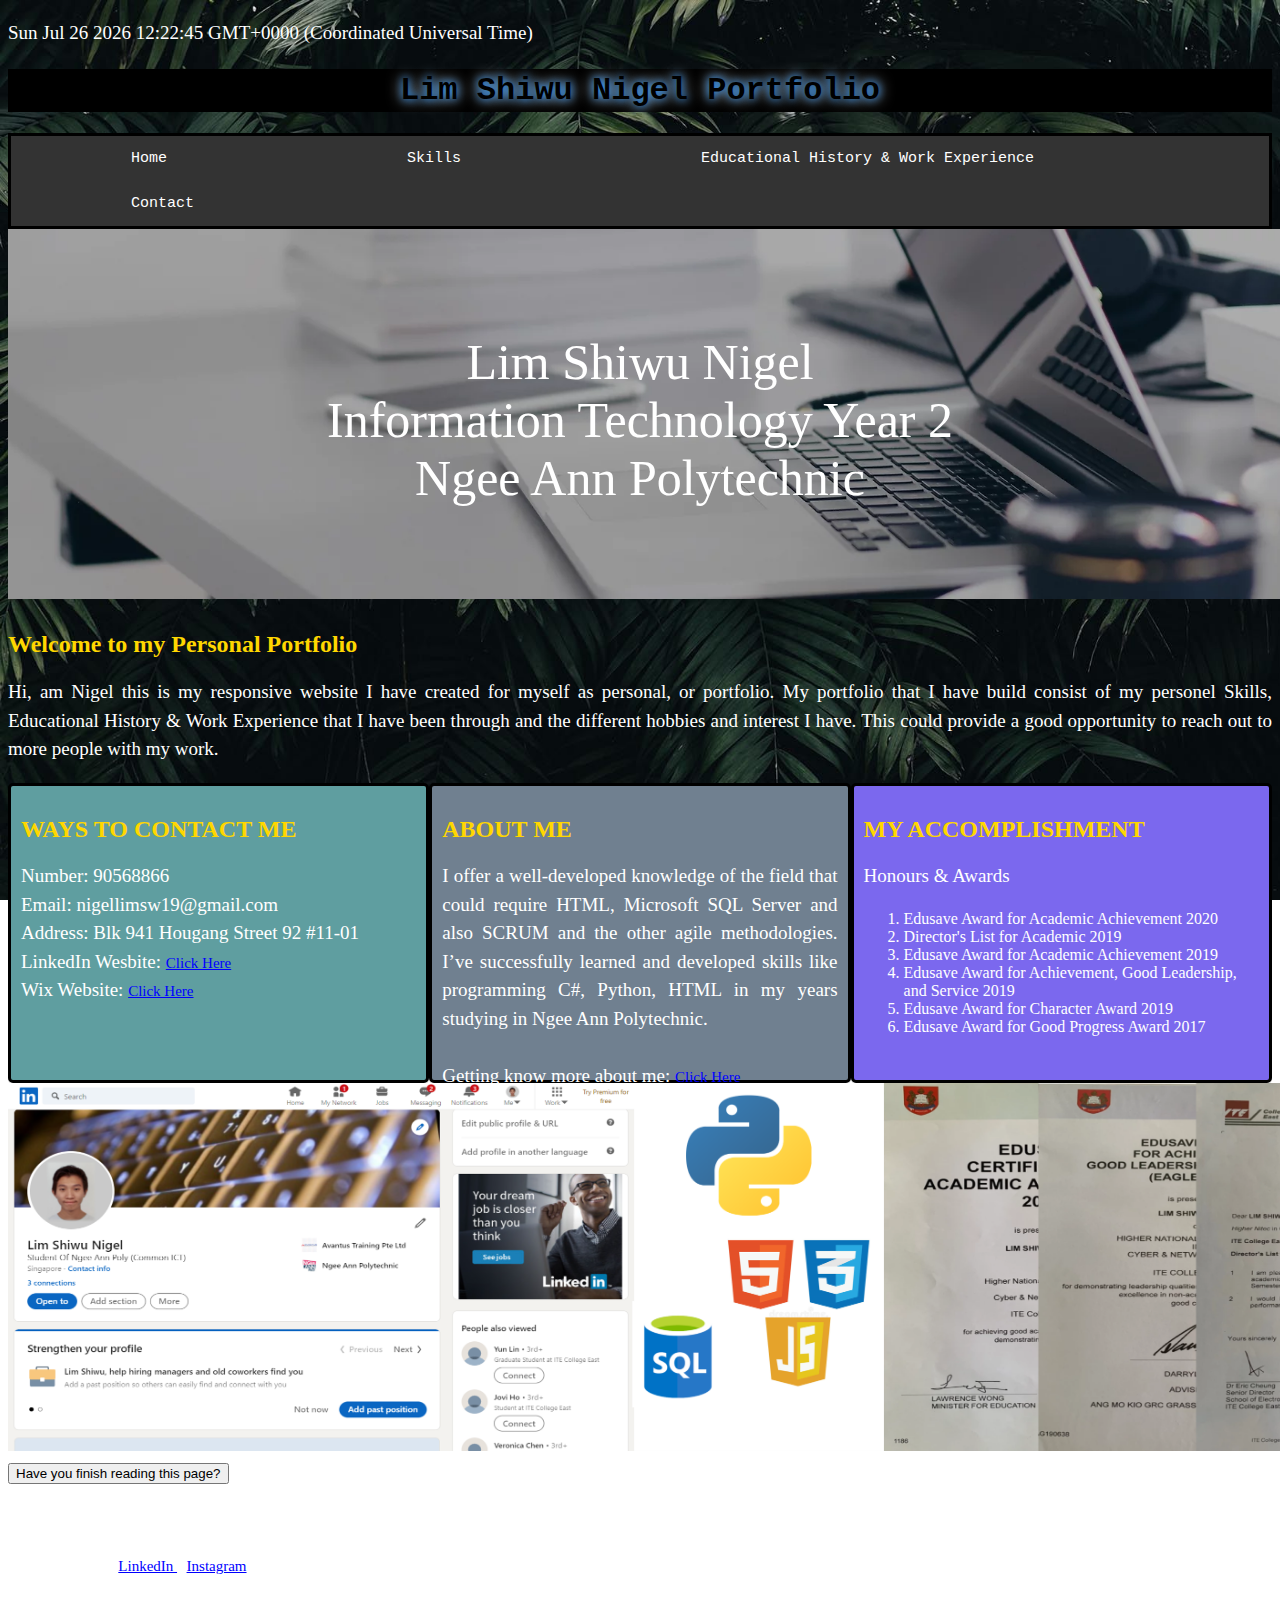
<file: index.html>
<!DOCTYPE html>
<html>
<head>
	<meta charset="utf-8">
	<meta name="viewport" content="width=device-width">
	<title>Home Page</title>
	<link href="style.css" rel="stylesheet" type="text/css" />
</head>

	<style>
		ul {
			list-style-type: none;
			margin: 0;
			padding: 0;
			overflow: hidden;
			background-color: #333;
		}

		li {
			float: left;
		}

		ol{
			color:white;
		}

		li a {
			display: block;
			color: white;
			text-align: center;
			padding: 14px 120px;
			text-decoration: none;
		}
		
		body{
			background-image: url('images/indexwallpaper.jpg');
            background-repeat: no-repeat;
            background-attachment: fixed;  
            background-size: cover;
		}

		p{
			font-size: 19px;
		}

		h2{
			color:gold;
		}

		a{
			color:blue;
			font-size: 15px;
		}

		.column {
			float: left;
			width: 33.33%;
			padding: 10px;
			height: 300px; 
			border-radius: 5px;
			box-shadow: 0 1.5px 0 0 rgba(0,0,0,0.1);
			border-color: black;
			border-style: solid;
		}
		
		.row:after {
			content: "";
			display: table;
			clear: both;
		}


		* {
			box-sizing: border-box;
		}

	</style>
	

	<body>
		<p id="date"></p>
		<header>
			<h1>Lim Shiwu Nigel Portfolio</h1>
			
			
			<nav>
				<ul>
					<li><a href="index.html">Home</a></li>
					<li><a href="Skills.html">Skills</a></li>
					<li><a href="StudynWork.html">Educational History & Work Experience</a></li>
					<li><a href="Contact.html">Contact</a></li>
				</ul>
			</header>
			<script src="script.js">
			</script>
			
			
			<div class="container">
				<img src="images/workcoverpic.jpg" alt="main cover picture" width="1502">
				<div class="centered">Lim Shiwu Nigel<br>Information Technology Year 2<br>Ngee Ann Polytechnic</div>
			</div>
			
			
			<h2>Welcome to my Personal Portfolio</h2>
			<p>Hi, am Nigel this is my responsive website I have created for myself as personal, or portfolio. My portfolio that I have build consist of my personel Skills, Educational History & Work Experience that I have been through and the different hobbies and interest I have. This could provide a good opportunity to reach out to more people with my work.</p>
			
			
			<div class="row">
				<div class="column" style="background-color:CadetBlue;">
					
					<h2>WAYS TO CONTACT ME</h2>
					<p>Number: 90568866<br>Email: nigellimsw19@gmail.com<br>Address: Blk 941 Hougang Street 92 #11-01<br>LinkedIn Wesbite: <a href="https://www.linkedin.com/in/lim-shiwu-nigel-84752a176/">Click Here</a><br>Wix Website: <a href="https://nigellimsw19.wixsite.com/personalportfolio">Click Here</a> </p>
				</div>
								
				<div class="column" style="background-color: SlateGrey;">
					
					<h2>ABOUT ME</h2>
					
					<p>I offer a well-developed knowledge of the field that could require HTML, Microsoft SQL Server and also SCRUM and the other agile methodologies. I’ve successfully learned and developed skills like programming C#, Python, HTML in my years studying in Ngee Ann Polytechnic.<br><br>Getting know more about me: <a href="Skills.html">Click Here</a></p>
				</div>
								
				<div class="column" style="background-color: MediumSlateBlue;">
					<h2>MY ACCOMPLISHMENT</h2>
					<P>Honours & Awards</P>
					<ol>
						<li>Edusave Award for Academic Achievement 2020</li>
						<li>Director's List for Academic 2019</li>
						<li>Edusave Award for Academic Achievement 2019</li>
						<li>Edusave Award for Achievement, Good Leadership, and Service 2019</li>
						<li>Edusave Award for Character Award 2019</li>
						<li>Edusave Award for Good Progress Award 2017</li>
					</ol>
				</div>
			</div>
			
			
			<div class="container">
				<img src="images/informationwallaper.jpg" alt="information cover picture" width="1502">
			</div>
			
			
			<button onclick="myFunction()">Have you finish reading this page?</button>
			<p id="test"></p>
			
			
			<footer>
				<p>&copy; 2021 My Portfolio</p>
				<p>Follow me on <a href="https://sg.linkedin.com/in/lim-shiwu-nigel-84752a176">LinkedIn </a>, <a href="https://www.instagram.com/_nigel_sw/?hl=en">Instagram</a></p>
			</footer>
		
		</body>
		</html>
</file>
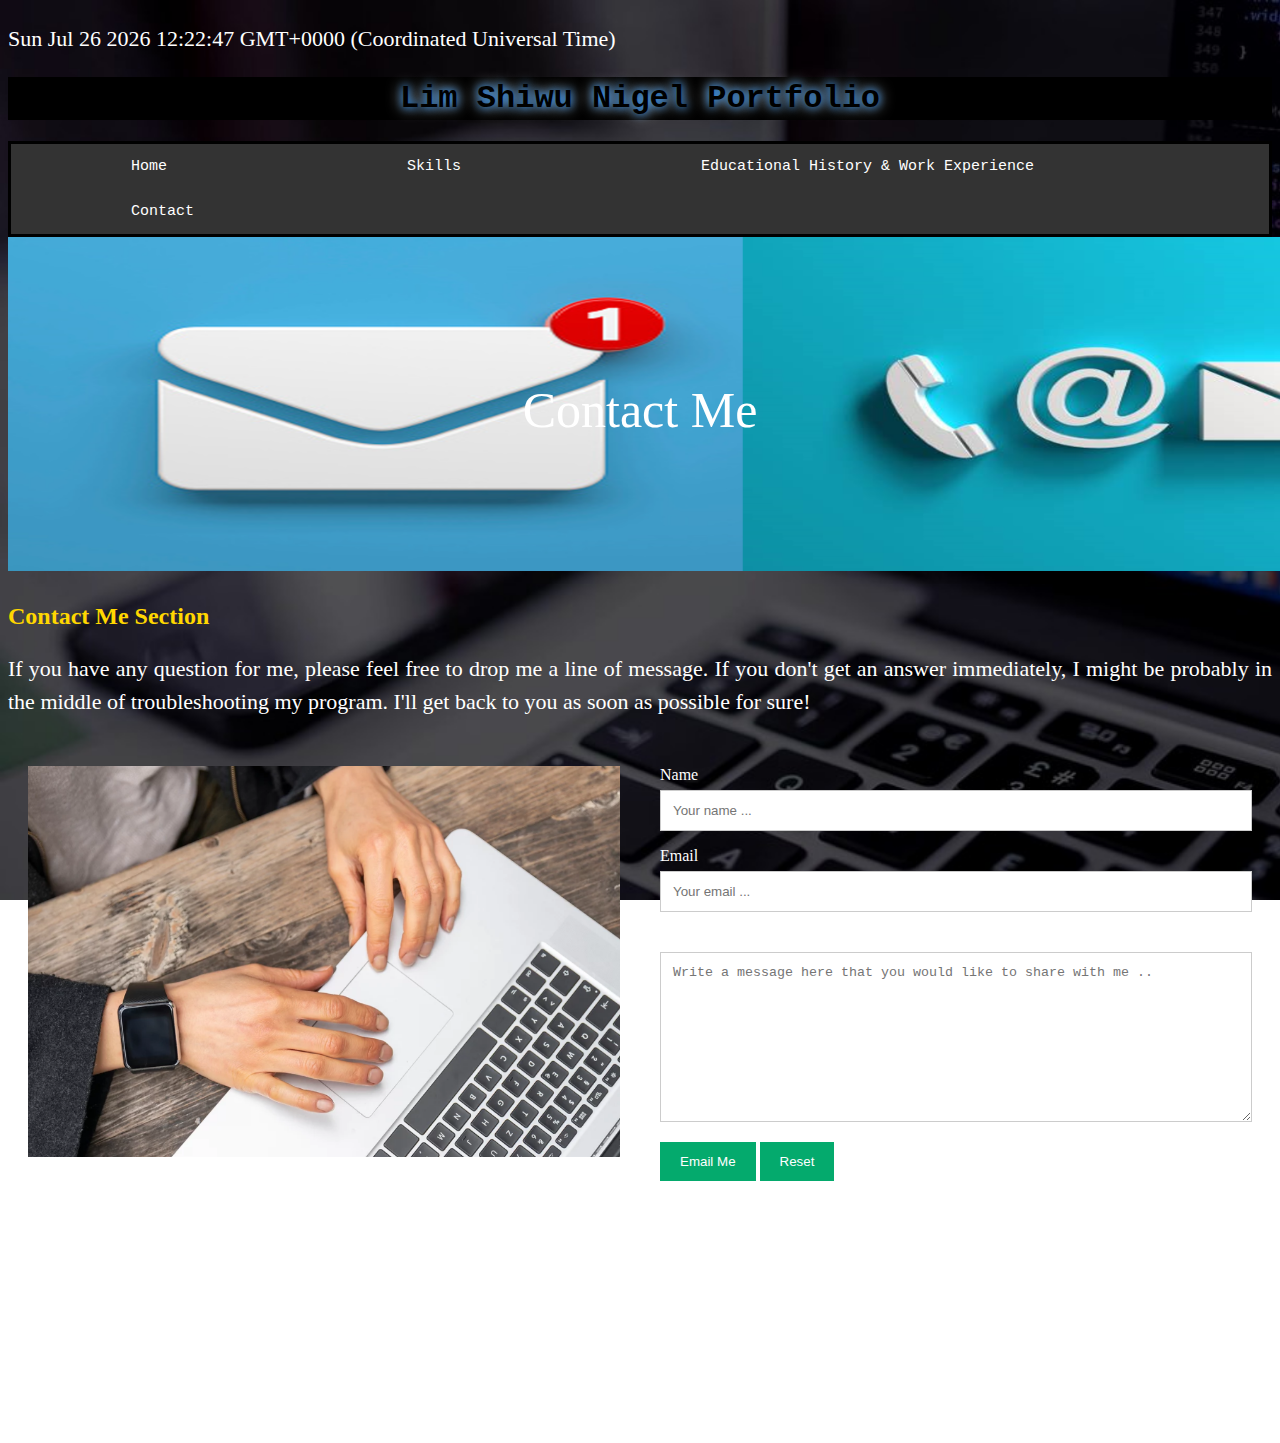
<file: Contact.html>
<!DOCTYPE html>
<html>

<head>
	<meta charset="utf-8">
	<meta name="viewport" content="width=device-width">
	<title>Contact Page</title>
	<link href="style.css" rel="stylesheet" type="text/css" />
</head>

<style>
h2{
    color:gold;
}

body {
    background-image: url('images/contactmebackground.jpg');
    background-repeat: no-repeat;
    background-attachment: fixed;  
    background-size: cover;
}

li a {
    display: block;
	color: white;
	text-align: center;
	padding: 14px 120px;
	text-decoration: none;
}

a{
    color:white;
    font-size: 15px;
}

  * {
      box-sizing: border-box;
    }
    
    input[type=text], select, textarea {
        width: 100%;
        padding: 12px;
        border: 1px solid #ccc;
        margin-top: 6px;
        margin-bottom: 16px;
        resize: vertical;
    }

        
    input[type=email], select, textarea {
        width: 100%;
        padding: 12px;
        border: 1px solid #ccc;
        margin-top: 6px;
        margin-bottom: 16px;
        resize: vertical;
    }
    
    input[type=submit] {
        background-color: #04AA6D;
        color: white;
        padding: 12px 20px;
        border: none;
        cursor: pointer;
    }

    input[type=reset] {
        background-color: #04AA6D;
        color: white;
        padding: 12px 20px;
        border: none;
        cursor: pointer;
    }

    input[type=submit]:hover {
        background-color: #45a049;
    }

    input[type=reset]:hover {
        background-color: #45a049;
    }

    .column {
        float: left;
        width: 50%;
        margin-top: 6px;
        padding: 20px;
    }

    .row:after {
        content: "";
        display: table;
        clear: both;
    }

    @media screen and (max-width: 600px) {
        .column, input[type=submit] {
            width: 100%;
            margin-top: 0;
  }
}

label{
    color:white;
}

</style>


<body>
  <p id="date"></p>
  <header>
		<h1>Lim Shiwu Nigel Portfolio</h1>

    <nav>
			<ul>
				<li><a href="index.html">Home</a></li>
				<li><a href="Skills.html">Skills</a></li>
				<li><a href="StudynWork.html">Educational History & Work Experience</a></li>
				<li><a href="Contact.html">Contact</a></li>
			</ul>
    </nav>
  </header>

  <script src="script.js">
  </script>


  <div class="container">
    <img src="images/contactmewallpaper.jpg" alt="contactme cover picture" width="1502">
    <div class="centered">Contact Me</div>
    </div>

    <h2>Contact Me Section</h2>
    <p>If you have any question for me, please feel free to drop me a line of message. If you don't get an answer immediately, I might be probably in the middle of troubleshooting my program. I'll get back to you as soon as possible for sure!</p>

    <div class="row">
        <div class="column">
          <img src="images/contactmesidepicture.jpg" style="width:100%">
        </div>

        <div class="column">
          <form name="myForm" action="mailto:S10208206@connect.np.edu.sg" onsubmit="return validateForm()" method="post" required enctype="text/plain">

            <label for="name">Name</label>
            <input type="text" id="name" name="name" placeholder="Your name ...">

            <label for="email">Email</label>
            <input type="email" id="email" name="email" placeholder="Your email ...">
            <br>

            <label for="comment">Comment</label>
            <textarea id="comment" name="comment" placeholder="Write a message here that you would like to share with me .." style="height:170px"></textarea>
            
            <input type="submit" value="Email Me">
            <input type="reset" value="Reset">
          </form>


          <p>As you may have seen on my personal portfolio site, thank you for reaching out to me am grateful for it. Hope to get your reply soon.</p>
        </div>
      </div>
    </div>
    
    
    <footer>
    <p>&copy; 2021 My Portfolio</p>
    <p>Follow me on <a href="https://sg.linkedin.com/in/lim-shiwu-nigel-84752a176">LinkedIn </a>, <a href="https://www.instagram.com/_nigel_sw/?hl=en">Instagram</a></p>
  </footer>


</body>
</html>
</file>
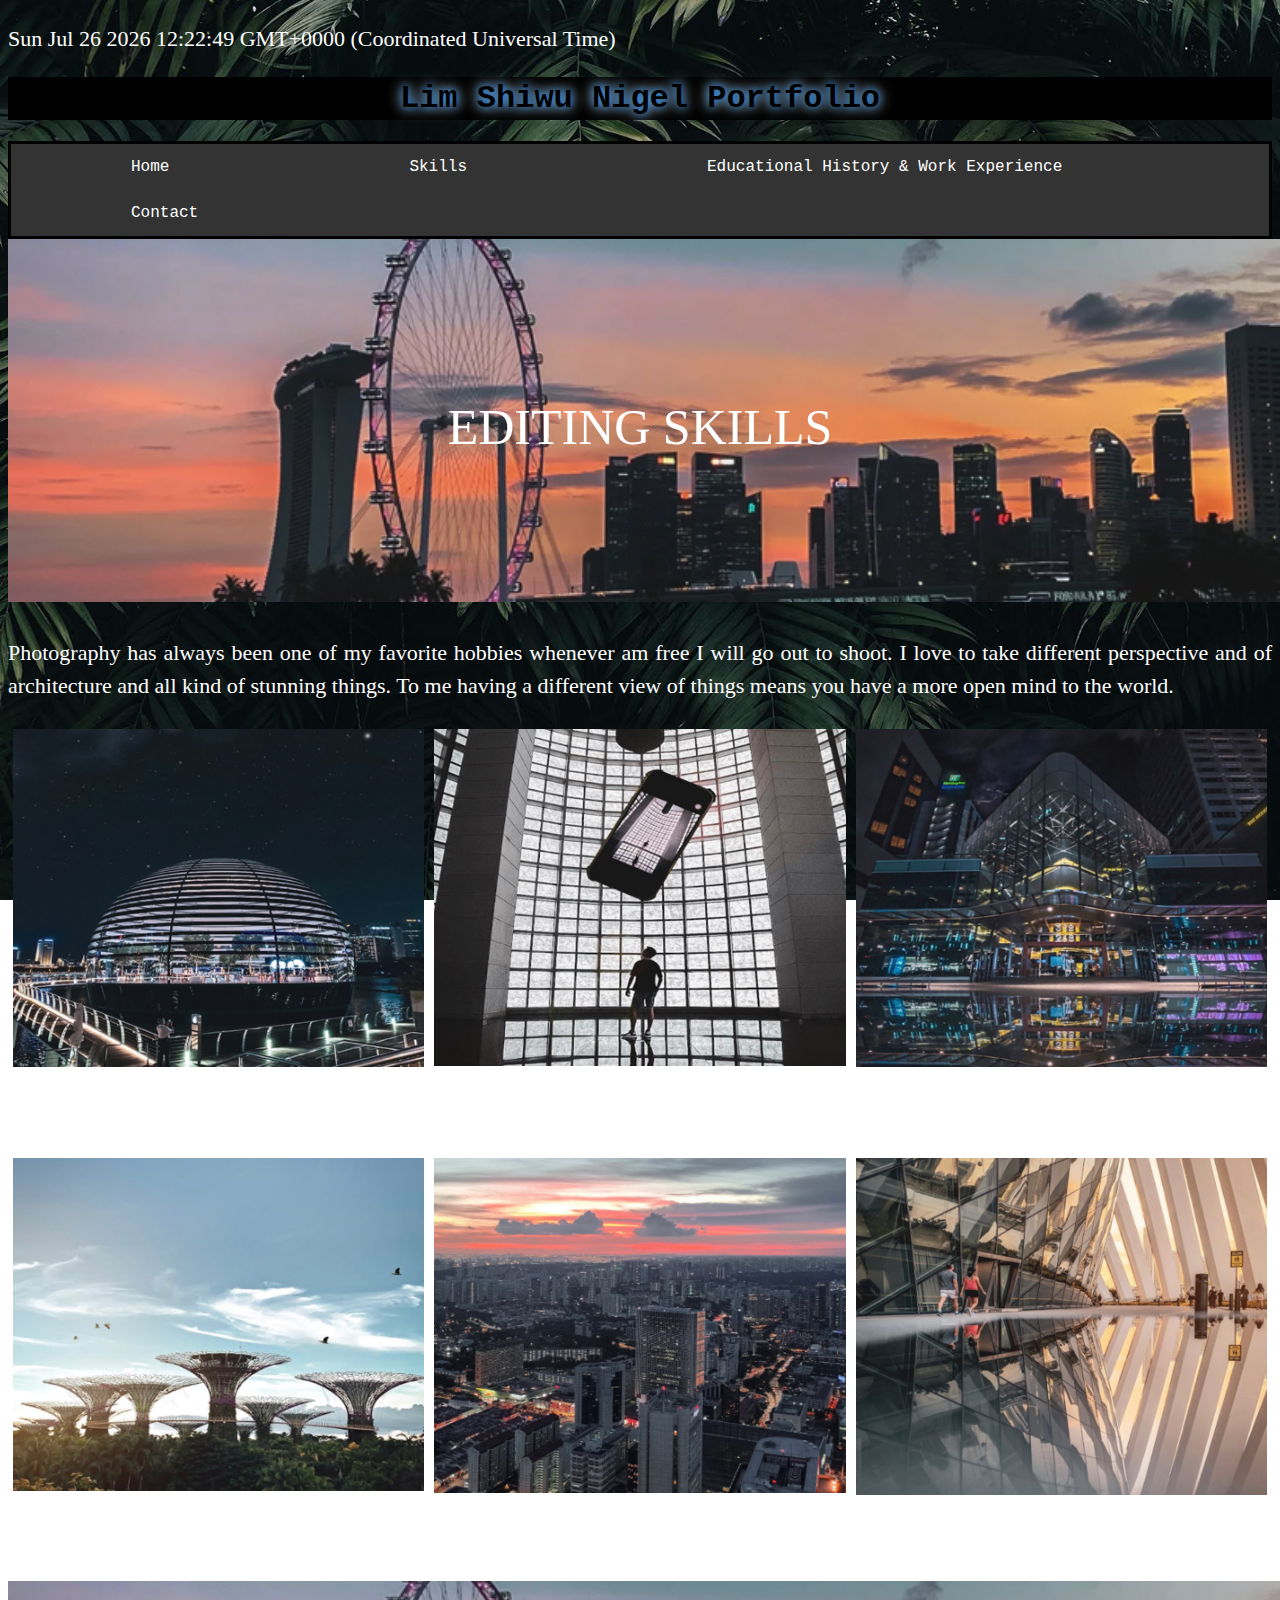
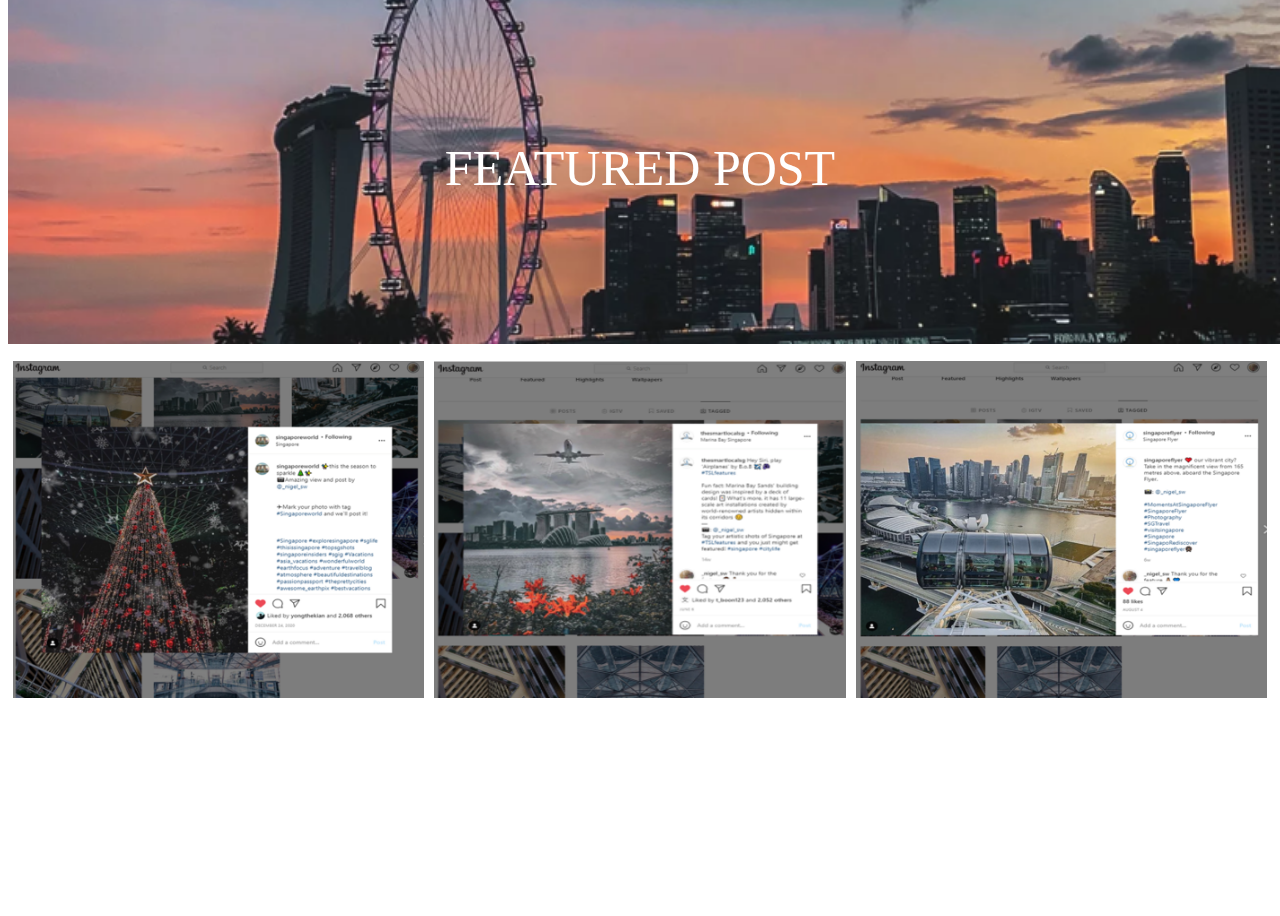
<file: Editing.html>
<!DOCTYPE html>
<html>

<head>
	<meta charset="utf-8">
	<meta name="viewport" content="width=device-width">
	<title>Editing Skills Page</title>
	<link href="style.css" rel="stylesheet" type="text/css" />
</head>

<style>
  body {
  background-image: url('images/indexwallpaper.jpg');
  background-repeat: no-repeat;
  background-attachment: fixed;  
  background-size: cover;
}

li a {
			display: block;
			color: white;
			text-align: center;
			padding: 14px 120px;
			text-decoration: none;
		}

		a{
			color:white;
		}

</style>


<body>
  <p id="date"></p>
  <header>
		<h1>Lim Shiwu Nigel Portfolio</h1>


    <nav>
			<ul>
				<li><a href="index.html">Home</a></li>
				<li><a href="Skills.html">Skills</a></li>
				<li><a href="StudynWork.html">Educational History & Work Experience</a></li>
				<li><a href="Contact.html">Contact</a></li>
			</ul>
    </nav>
  </header>

  <script src="script.js">
  </script>


  <div class="container">
    <img src="images/editingskillscover.jpg" alt="editing cover picture" width="1502">
    <div class="centered">EDITING SKILLS</div>
    </div>
    
    
    <p>Photography has always been one of my favorite hobbies whenever am free I will go out to shoot. I love to take different perspective and of architecture and all kind of stunning things. To me having a different view of things means you have a more open mind to the world.</p>
    
    
    <div class="row">
      <div class="column">
        <img src="images/photoshoot1.jpg" alt="photoshootpic1" style="width:100%">
        <p>Singapore Apple Shop</p>
      </div>
      
      <div class="column">
        <img src="images/photoshoot2.jpg" alt="photoshootpic2" style="width:100%">
        <p>Milenia Walk Office Centre</p>
      </div>
      
      <div class="column">
        <img src="images/photoshoot3.jpg" alt="photoshootpic3" style="width:100%">
        <p>Orchard 268 building</p>
      </div>
    </div>
    
    <div class="row">
      <div class="column">
        <img src="images/photoshoot4.jpg" alt="photoshootpic4" style="width:100%">
        <p>Garden By The Bay</p>
      </div>
      
      <div class="column">
        <img src="images/photoshoot5.jpg" alt="photoshootpic5" style="width:100%">
        <p>1 Altitude</p>
      </div>
      
      <div class="column">
        <img src="images/photoshoot6.jpg" alt="photoshootpic6" style="width:100%">
        <p>Garden By The Bay</p>
      </div>
    </div>
    
    
    <div class="container">
      <img src="images/editingskillscover.jpg" alt="featured cover picture" width="1502">
      <div class="centered">FEATURED POST</div>
    </div>
    
    
    <div class="row">
      <div class="column">
        <img src="images/featured1.jpg" alt="featuredpic1" style="width:100%">
        <p><a href="https://www.instagram.com/p/CJKb_vln23q/?utm_source=ig_web_copy_link">Instagram Featured </a></p>
      </div>
      
      <div class="column">
        <img src="images/featured2.jpg" alt="featuredpic2" style="width:100%">
        <p><a href="https://www.instagram.com/p/CPxkfDiBPnR/?utm_source=ig_web_copy_link">Instagram Featured </a></p>
      </div>
      
      <div class="column">
        <img src="images/featured3.jpg" alt="featuredpic3" style="width:100%">
        <p><a href="https://www.instagram.com/p/CSJkDlelpbR/?utm_source=ig_web_copy_link">Instagram Featured </a>, <a href="https://www.facebook.com/singaporeflyer/photos/a.162179655503/10165376968400504">Facebook Featued</a></p>
      </div>
    </div>
    
    
    <footer>
      <p>&copy; 2021 My Portfolio</p>
      <p>Follow me on <a href="https://sg.linkedin.com/in/lim-shiwu-nigel-84752a176">LinkedIn </a>, <a href="https://www.instagram.com/_nigel_sw/?hl=en">Instagram</a></p>
    </footer>
  

</body>
</html>
</file>
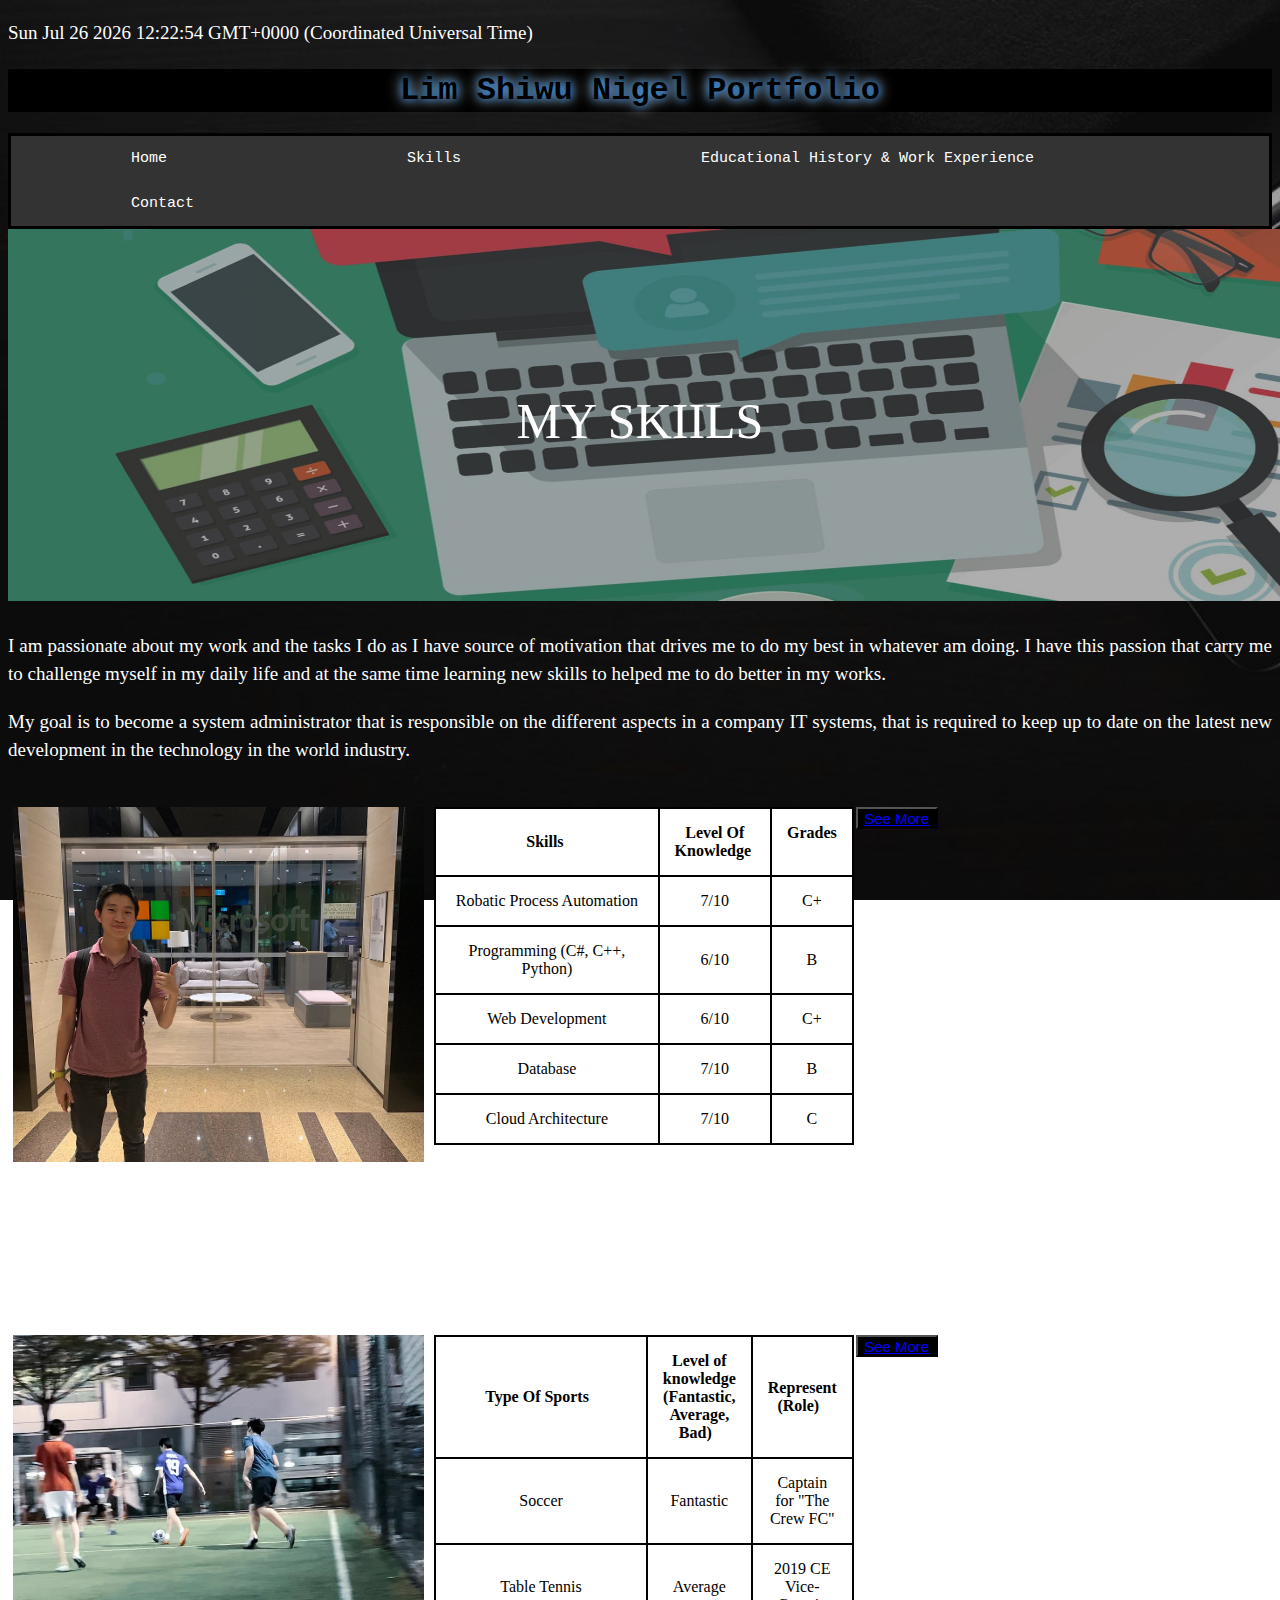
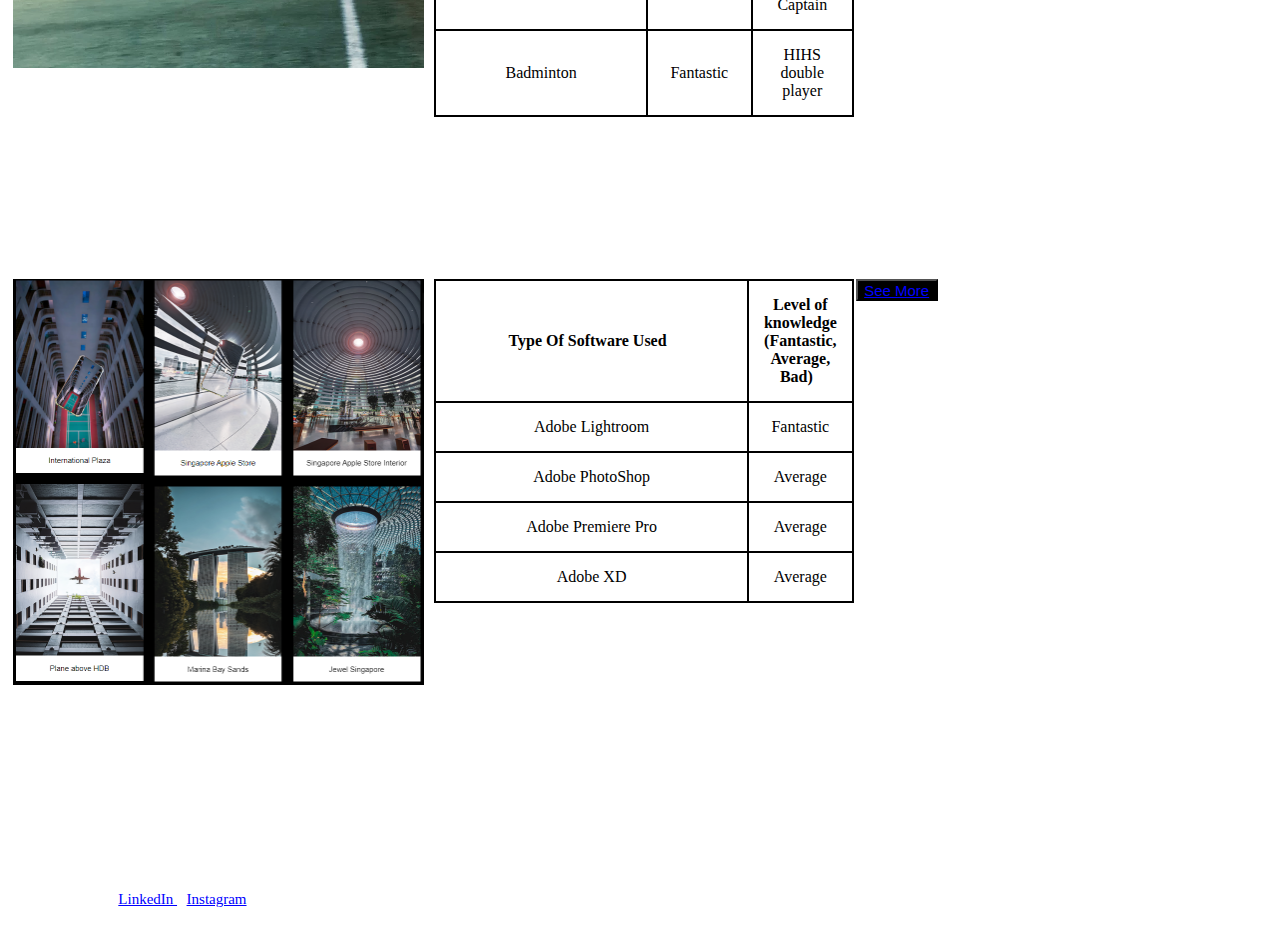
<file: Skills.html>
<!DOCTYPE html>
<html>

<head>
	<meta charset="utf-8">
	<meta name="viewport" content="width=device-width">
	<title>Skills Page</title>
	<link href="style.css" rel="stylesheet" type="text/css" />
</head>

<style>
  body {
  background-image: url('images/wallpaper2.jpg');
  background-repeat: no-repeat;
  background-attachment: fixed;  
  background-size: cover;
}

button {
      background-color:black;
      width: 20%;
      height: 22px;
    }

    a {
      color: blue;
      font-size: 15px;
    }

    li a {
			display: block;
			color: white;
			text-align: center;
			padding: 14px 120px;
			text-decoration: none;
		}

    p{
      font-family: 'Advent Pro';
      font-size: 19px;
      line-height: 1.5;
      color: white;
      text-align: justify;
    }

</style>


<body>
  <p id="date"></p>
  <header>
		<h1>Lim Shiwu Nigel Portfolio</h1>

    <nav>
			<ul>
				<li><a href="index.html">Home</a></li>
				<li><a href="Skills.html">Skills</a></li>
				<li><a href="StudynWork.html">Educational History & Work Experience</a></li>
				<li><a href="Contact.html">Contact</a></li>
			</ul>
        </header>
			<script src="script.js">
			</script>

      <div class="container">
        <img src="images/skillscoverpage.jpg" alt="skills cover picture" width="1502">
        <div class="centered">MY SKIILS</div>
        </div>
        
        
        <p>I am passionate about my work and the tasks I do as I have source of motivation that drives me to do my best in whatever am doing. I have this passion that
				carry me to challenge myself in my daily life and at the same time learning new skills to helped me to do better in my
				works.</p>
    
        <p>My goal is to become a system administrator that is responsible on the different aspects in a company IT systems, that is required to keep up to date on the latest new development in the technology in the world industry.</p><br>
        

        <div class="row">
          <div class="column">
            <img src="images/pic1.jpg" alt="pic1" style="width:100%">
          </div>
          
          <div class="column">
            <table>
              <tr>
                <th>Skills&nbsp</th>
                <th>Level Of Knowledge&nbsp</th>
                <th>Grades &nbsp</th>
              </tr>
              
              <tr>
                <td>Robatic Process Automation</td>
                <td>7/10</td>
                <td>C+</td>
              </tr>

              <tr>
                <td>Programming (C#, C++, Python)</td>
                <td>6/10</td>
                <td>B</td>
              </tr>

              <tr>
                <td>Web Development</td>
                <td>6/10</td>
                <td>C+</td>
              </tr>

              <tr>
                <td>Database</td>
                <td>7/10</td>
                <td>B</td>
              </tr>

              <tr>
                <td>Cloud Architecture</td>
                <td>7/10</td>
                <td>C</td>
              </tr>
            </table>
            
          
            <p>I throughly enjoy the challenges of problem solving as this challenges and growth is what am looking forward to within my career life. I sincerely hope that I can contribute these skills I learned, and the practical I done to good use.</p>
          </div>
          
          
          <div class="column">
            <button>
              <a href="SoftwareSkills.html" class="button">See More</a>
            </button>
          </div>
        </div>
        
        
        <div class="row">
          <div class="column">
            <img src="images/pic2.jpg" alt="pic3" style="width:100%">
          </div>

          <div class="column">
            <table>
              <tr>
                <th>Type Of Sports &nbsp</th>
                <th>Level of knowledge (Fantastic, Average, Bad) &nbsp</th>
                <th>Represent (Role) &nbsp</th>
              </tr>

              <tr>
                <td>Soccer</td>
                <td>Fantastic</td>
                <td>Captain for "The Crew FC"</td>
              </tr>

              <tr>
                <td>Table Tennis</td>
                <td>Average</td>
                <td>2019 CE Vice-Captain</td>
              </tr>

              <tr>
                <td>Badminton</td>
                <td>Fantastic</td>
                <td>HIHS double player</td>
              </tr>
            </table>
            
            
            <p>Soccer is so much fun and relaxing to me especially the feeling when I score goals or my teammates. That feeling fulfills is amazing and it's release stress and frustration.</p>
          </div>
          
          
          <div class="column">
            <button>
              <a href="Sports.html" class="button">See More</a>
            </button>
          </div>
        </div>
        
        
        <div class="row">
          <div class="column">
            <img src="images/pic3.jpg" alt="pic2" style="width:100%">
          </div>
          <div class="column">
            
            <table>
              <tr>
                <th>Type Of Software Used &nbsp</th>
                <th>Level of knowledge (Fantastic, Average, Bad) &nbsp</th>
              </tr>
              
              <tr>
                <td>Adobe Lightroom</td>
                <td>Fantastic</td>
              </tr>

              <tr>
                <td>Adobe PhotoShop</td>
                <td>Average</td>
              </tr>
              
              <tr>
                <td>Adobe Premiere Pro</td>
                <td>Average</td>
              </tr>

              <tr>
                <td>Adobe XD</td>
                <td>Average</td>
              </tr>
            </table>
            
            
            <p>Photography has always been one of my favorite hobbies whenever am free I will go out to shoot. I love to take different perspective and of architecture and all kind of stunning things. To me having a different view of things means you have a more open mind to the world.</p>
          </div>
          
          
          <div class="column">
            <button>
              <a href="Editing.html" class="button">See More</a>
            </button>
          </div>
        </div>
        

        <footer>
          <p>&copy; 2021 My Portfolio</p>
          <p>Follow me on <a href="https://sg.linkedin.com/in/lim-shiwu-nigel-84752a176">LinkedIn </a>, <a href="https://www.instagram.com/_nigel_sw/?hl=en">Instagram</a></p>
        </footer>
      
      </body>
      </html>
</file>
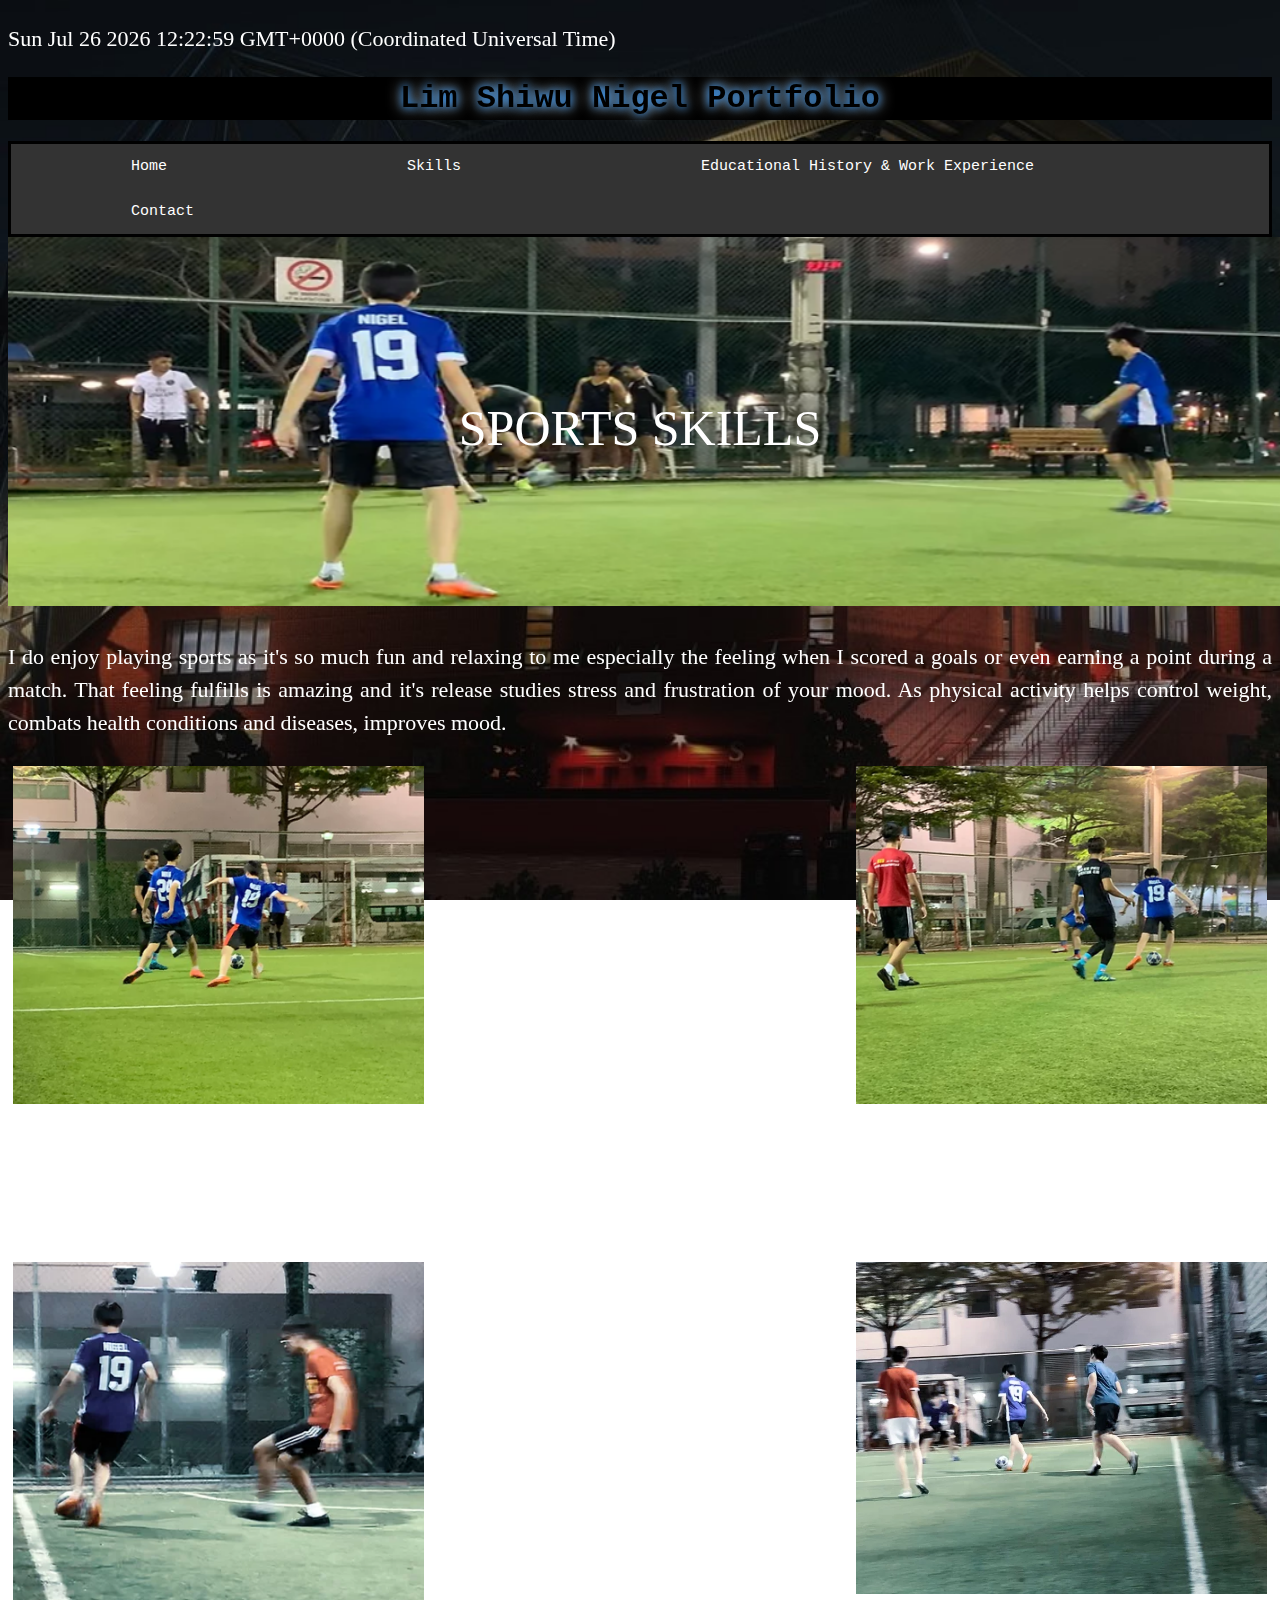
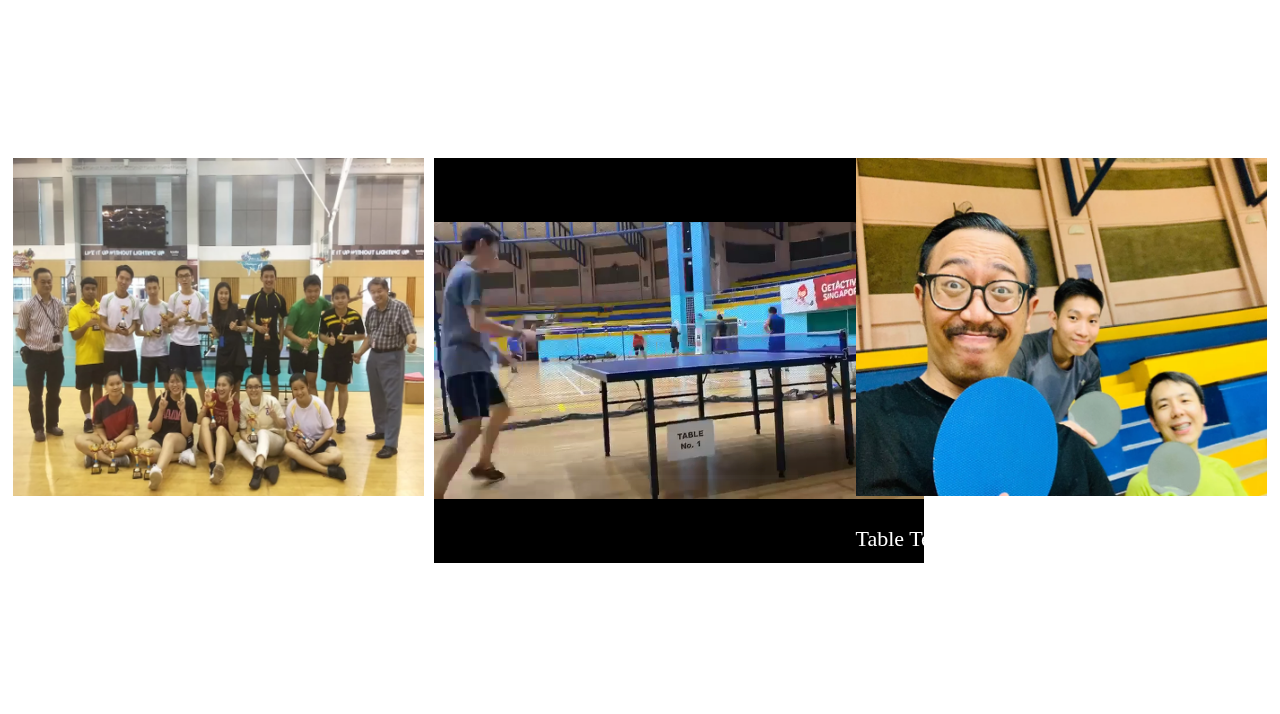
<file: Sports.html>
<!DOCTYPE html>
<html>

<head>
	<meta charset="utf-8">
	<meta name="viewport" content="width=device-width">
	<title>Sports Skills Page</title>
	<link href="style.css" rel="stylesheet" type="text/css" />
</head>

<style>
  body {
  background-image: url('images/wallpaper5.jpg');
  background-repeat: no-repeat;
  background-attachment: fixed;  
  background-size: cover;
}

li a {
			display: block;
			color: white;
			text-align: center;
			padding: 14px 120px;
			text-decoration: none;
		}

a{
		color:white;
    font-size: 15px;
  }

</style>


<body>
  <p id="date"></p>
  <header>
		<h1>Lim Shiwu Nigel Portfolio</h1>

    <nav>
			<ul>
				<li><a href="index.html">Home</a></li>
				<li><a href="Skills.html">Skills</a></li>
				<li><a href="StudynWork.html">Educational History & Work Experience</a></li>
				<li><a href="Contact.html">Contact</a></li>
			</ul>
    </nav>
  </header>

  <script src="script.js">
  </script>
  
  
  <div class="container">
    <img src="images/soccerwallpaper.jpg" alt="sports cover picture" width="1502">
    <div class="centered">SPORTS SKILLS</div>
  </div>
  
  
  <p>I do enjoy playing sports as it's so much fun and relaxing to me especially the feeling when I scored a goals or even earning a point during a match. That feeling fulfills is amazing and it's release studies stress and frustration of your mood. As physical activity helps control weight, combats health conditions and diseases, improves mood.</p>
  
  
  <div class="row">
    <div class="column">
      <img src="images/soccer1.jpg" alt="soccerpic1" style="width:100%">
      <p><a href = "images/soccer1.jpg" title="Training with my team"> Click to view</a></p>
  </div>

  <div class="column">
      <iframe width="490" height="405" src="https://www.youtube.com/embed/iD4i2tJCFBA" title="YouTube video player" frameborder="0" allow="accelerometer; autoplay; clipboard-write; encrypted-media; gyroscope; picture-in-picture" allowfullscreen></iframe>
      <p>My Match Highlight</p>
    </div>

  <div class="column">
    <img src="images/soccer2.jpg" alt="soccerpic2" style="width:100%">
    <p><a href = "images/soccer2.jpg" title="Training with my team"> Click to view</a></p>
  </div>
</div>


<div class="row">
  <div class="column">
    <img src="images/soccer4.jpg" alt="soccerpic3" style="width:100%">
    <p><a href = "images/soccer4.jpg" title="Training with my team"> Click to view</a></p>
</div>

<div class="column">
  <iframe width="490" height="405" src="https://www.youtube.com/embed/dantHxyDh84" title="YouTube video player" frameborder="0" allow="accelerometer; autoplay; clipboard-write; encrypted-media; gyroscope; picture-in-picture" allowfullscreen></iframe>
  <p>Team Highlight</p>
</div>

<div class="column">
    <img src="images/pic2.jpg" alt="soccerpic4" style="width:100%">
    <p><a href = "pic2.jpg" title="Training with my team"> Click to view</a></p>
</div>
</div>

<div class="row">
  <div class="column">
    <img src="images/tabletennis.jpg" alt="tabletennispic1" style="width:100%">
    <p>Table Tennis Champhion</p>
</div>

<div class="column">
  <iframe width="490" height="405" src="Video/tabletennis.mp4" title="video player" frameborder="0" allow="accelerometer; autoplay; clipboard-write; encrypted-media; gyroscope; picture-in-picture" allowfullscreen></iframe>
</div>

<div class="column">
    <img src="images/tabletennis2.jpg" alt="tabletennispic3" style="width:100%">
    <p>Table Tennis session</p>
  </div>
</div>


<footer>
	<p>&copy; 2021 My Portfolio</p>
<p>Follow me on <a href="https://sg.linkedin.com/in/lim-shiwu-nigel-84752a176">LinkedIn </a>, <a href="https://www.instagram.com/_nigel_sw/?hl=en">Instagram</a></p>
</footer>


</body>
</html>
</file>
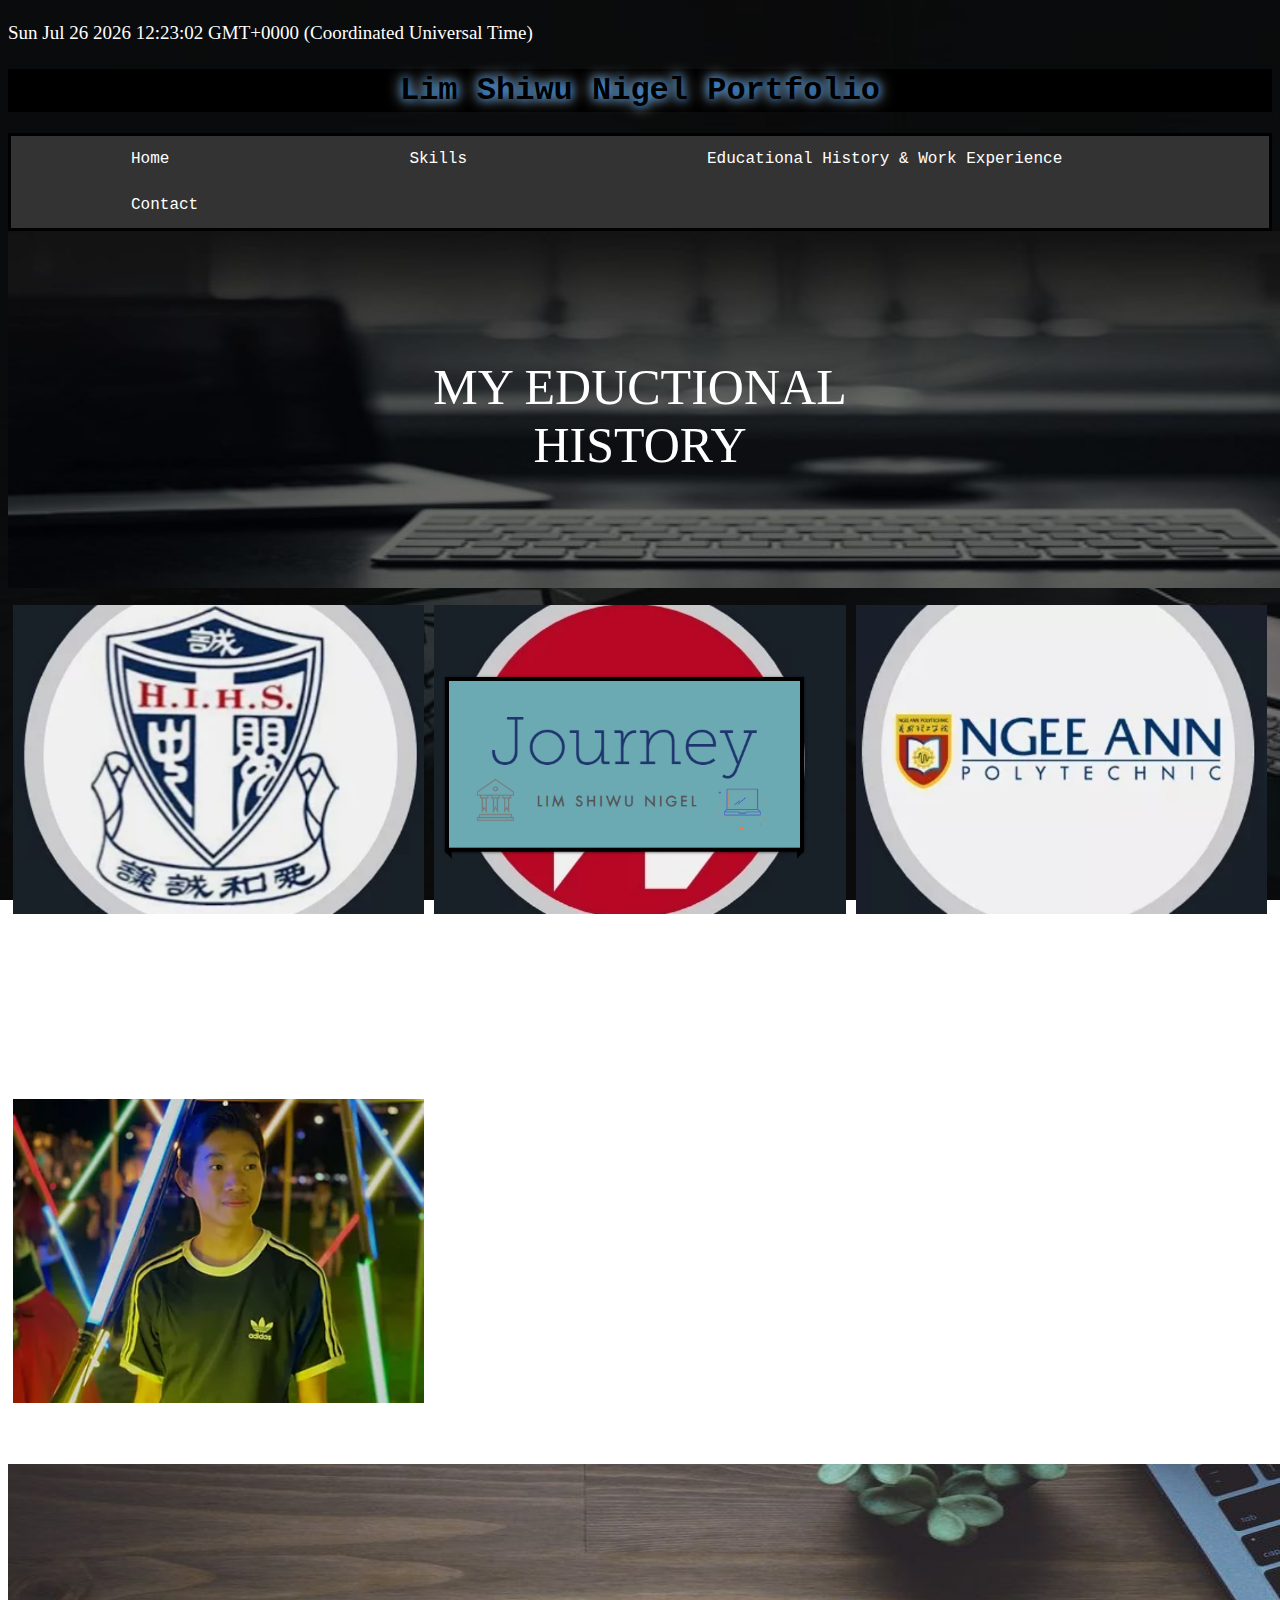
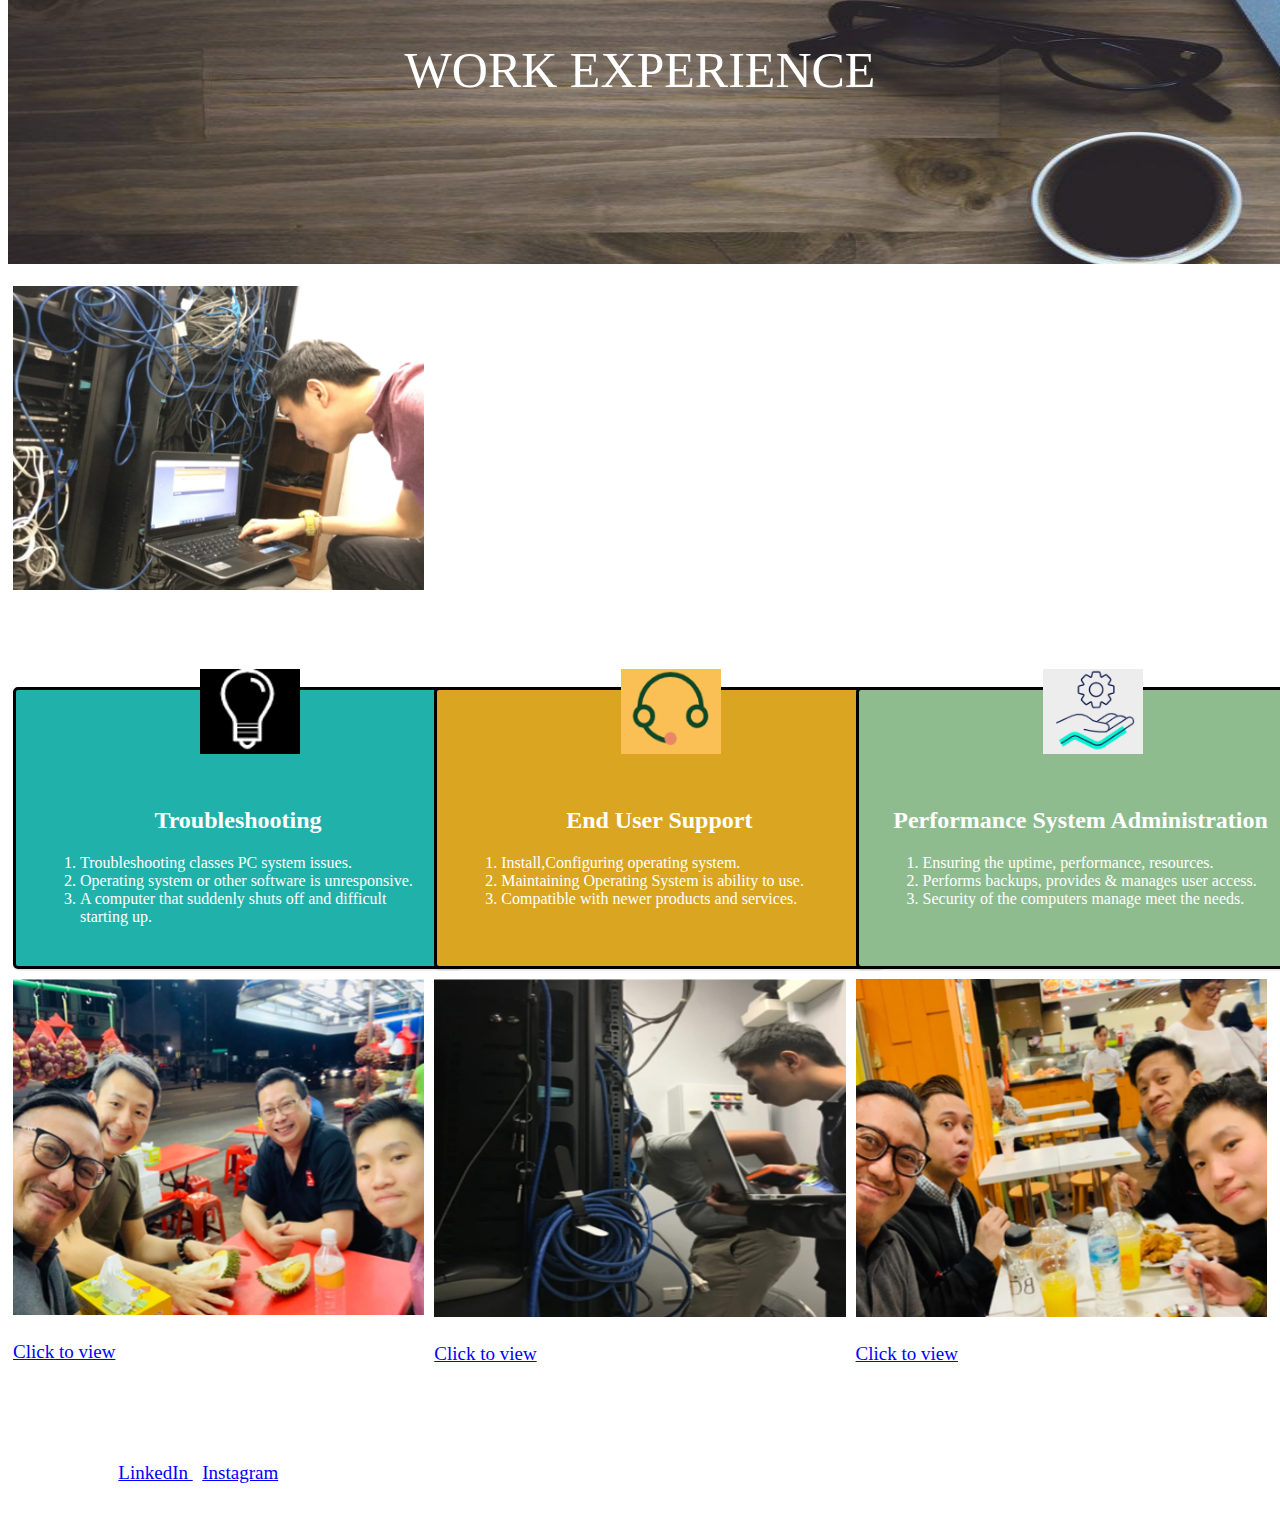
<file: StudynWork.html>
<!DOCTYPE html>
<html>

<head>
	<meta charset="utf-8">
	<meta name="viewport" content="width=device-width">
	<title>Educational History and Work Experience</title>
	<link href="style.css" rel="stylesheet" type="text/css" />
</head>

	<style>
		ul {
			list-style-type: none;
			margin: 0;
			padding: 0;
			overflow: hidden;
			background-color: #333;
		}

		li {
			float: left;
		}

		ol{
			color:white;
			text-align: left;
		}
		
		body{
			background-image: url('images/educationbackground.jpg');
            background-repeat: no-repeat;
            background-attachment: fixed;  
            background-size: cover;
		}

		p{
			font-size: 19px;
		}

		h2{
			color:white;
			margin-top: 0.20em;
		}

        li a {
			display: block;
			color: white;
			text-align: center;
			padding: 14px 120px;
			text-decoration: none;
		}

		.card1 {
			position: center;
			width: 450px;
			text-align: center;
			margin: 80px auto 0;
			padding: 1.5em;
			background:LightSeaGreen;
			border-radius: 5px;
			box-shadow: 0 1.5px 0 0 rgba(0,0,0,0.1);
			border-color: black;
			border-style: solid;
		}

		.card2 {
			position: center;
			width: 450px;
			text-align: center;
			margin: 80px auto 0;
			padding: 1.5em;
			background:GoldenRod;
			border-radius: 5px;
			box-shadow: 0 1.5px 0 0 rgba(0,0,0,0.1);
			border-color: black;
			border-style: solid;
		}
		
		.card3 {
			position: center;
			width: 450px;
			text-align: center;
			margin: 80px auto 0;
			padding: 1.5em;
			background:DarkSeaGreen;
			border-radius: 5px;
			box-shadow: 0 1.5px 0 0 rgba(0,0,0,0.1);
			border-color: black;
			border-style: solid;
		}

		.logo {
			position: relative;
			top: -45px;
			width: 100px;
		}

		a{
			color:blue;
		}
		
	</style>


<body>
	<p id="date"></p>
	<header>
		<h1>Lim Shiwu Nigel Portfolio</h1>
		<nav>
			<ul>
				<li><a href="index.html">Home</a></li>
				<li><a href="Skills.html">Skills</a></li>
				<li><a href="StudynWork.html">Educational History & Work Experience</a></li>
				<li><a href="Contact.html">Contact</a></li>
			</ul>
        </header>
			<script src="script.js">
			</script>
			
			<div class="container">
				<img src="images/educationcoverpicture.jpg" alt="education history cover picture" width="1502">
				<div class="centered">MY EDUCTIONAL HISTORY</div>
			</div>
			
			<div class="row">
				<div class="column">
					<img src="images/HIHS.jpg" alt="hihsPic" style="width:100%">
				</div>
				
			<div class="column">
				<img src="images/ITE.jpg" alt="itePic" style="width:100%">
			</div>
			
			<div class="column">
				<img src="images/NP.jpg" alt="npPic" style="width:100%">
			</div>
		</div>
		
		
		<div class="row">
			<div class="column">
				<h2>Holy Innocents' High School</h2>
				<ol>
					<li>In Holy Innocents' High School from the year -  2012 – 2015</li>
					<li>Class Chairman for consecutive 2 years</li>
					<li>School Team - Badminton Double Player</li>
				</ol>
			</div>
			
		<div class="column">
			<h2>Institute of Technical Education</h2>
			<ol>
				<li>In Institute of Technical Education from the year -  2018 – 2019</li>
				<li>Class Chairman monitor for 1 year</li>
				<li>School Team Table Tennis Vice Captain</li>
			</ol>
		</div>
		
		<div class="column">
			<h2>Ngee Ann Polytechnic</h2>
			<ol>
				<li>In Ngee Ann Polytechnic from the year -  2020 – 2023</li><br>
				<li>NP ICT Society</li><br>
				<li>NP Photographer Club</li>
			</ol>
		</div>
	</div>
	
	
	<br>
	<div class="row">
		<div class="column">
			<img src="images/mypicture.jpg" alt="pic1" style="width:100%">
		</div>
		
		<p>[Holy Innocents' High]<br>My life in secondary school I was drowned by homework, problem and reponsibilites and all kind of different things. However the experience I have also filled with happy moments with my classmates.</p>
		<p>[Institute of Technical Education]<br>My experience in this school I learned are specialised skills set, that enables me to System Administration, monitor the network for security events ,performing cyber security operation.</p>
		<p>[Ngee Ann Polytechnic]<br>Through my years in this course of experience in Information Technology, I offer a well-developed knowledge of the field that could require Interactive Development, Database, Cloud Computing and many more. I’ve successfully learned and developed skills like programming HTML, Python, C# in my years studying in Ngee Ann Polytechnic. I throughly enjoy the challenges of problem solving as this challenges and growth is what am looking forward to within my career life.</p>
	</div>
	
	
	<div class="container">
		<img src="images/studywallpaper.jpg" alt="work experience cover picture" width="1502" height="400">
		<div class="centered">WORK EXPERIENCE</div>
	</div>
	
	
	<div class="row">
		<div class="column">
			<img src="images/mypicture2.jpg" alt="pic1" style="width:100%">
		</div>
	
		
		<h2>Personal Working Experience</h2>
		<p>It was a great experience as I get to interact with people from the various department, and backgrounds to pick up a better skill which will be require at any point of time in my work life. Working in this company also enabled me to further my knowledge, developing skills to pursue in the future in my work life.</p>
		<br>
		<p>I appreciate these staffs in the company so much and value everything that I have learned from them for providing me with the opportunity to complete my internship in this company. I have always take the opportunity during holiday to work as a part time for them to strive and gain my learning ability. I have always strive for the quotes that I look at "Don't strive to be better than others, strive to be better than your best self".</p>
	</div>


	<div class="row">
		<div class="column">
			<div class="card1">
				      <img class="logo" src="images/troubleshoot.jpg" alt="logo">

				<h2>Troubleshooting</h2>
				<ol>
					<li>Troubleshooting classes PC system issues.</li><br>
					<li>Operating system or other software is unresponsive.</li><br>
					<li>A computer that suddenly shuts off and difficult starting up.</li><br>
					<br>
				</ol>
			</div>
		</div>

		<div class="column">
			<div class="card2">
				      <img class="logo" src="images/endsupport.jpg" alt="logo">

				<h2>End User Support</h2>
				<ol>
					<li>Install,Configuring operating system.</li><br>
					<li>Maintaining Operating System is ability to use.</li><br>
					<li>Compatible with newer products and services.</li><br>
					<br>
				</ol>
			</div>
		</div>
	
		<div class="column">
			<div class="card3">
				      <img class="logo" src="images/performance.jpg" alt="logo">

				<h2>Performance System Administration</h2>
				<ol>
					<li>Ensuring the uptime, performance, resources.</li><br>
					<li>Performs backups, provides & manages user access.</li><br>
					<li>Security of the computers manage meet the needs.</li>
					<br>
				</ol>	      
			</div>
		</div>


		<div class="row">
			<div class="column">
			  <img src="images/workpic1.jpg" alt="pic1" style="width:100%">
			  <p><a href = "images/workpic1.jpg" title="Enjoying good times outside of work"> Click to view</a></p>
		  </div>
		  
		  <div class="column">
			  <img src="images/workpic2.jpg" alt="pic2" style="width:100%">
			  <p><a href = "images/workpic2.jpg" title="Troubleshooting the company server"> Click to view</a></p>
		  </div>
		  
		  <div class="column">
			  <img src="images/workpic3.jpg" alt="pic3" style="width:100%">
			  <p><a href = "images/workpic3.jpg" title="Having a good lunch meal with my staffs"> Click to view</a></p>
		  </div>
		  </div>


		  <footer>
			<p>&copy; 2021 My Portfolio</p>
		<p>Follow me on <a href="https://sg.linkedin.com/in/lim-shiwu-nigel-84752a176">LinkedIn </a>, <a href="https://www.instagram.com/_nigel_sw/?hl=en">Instagram</a></p>
		</footer>
</body>
</html>
</file>
<file: style.css>
h1{
    font-family: Courier New;
    text-shadow: 0 0 8px DodgerBlue, 0 0 15px white;
    text-align:center;
    border-style: solid;
    border-color:black;
    background-color:black;
  }
  nav{
    font-family: Courier New;
    border-style: solid;
    border-color:black;
    background-color:black;
  }
  
  p {
              font-family: 'Advent Pro';
              font-size: 22px;
              line-height: 1.5;
              color: white;
              text-align: justify;
          }
  
  table{
    text-align: left;
    background-color: white;
  }

  h3 {
    font-family: 'Akaya Kanadaka';
    font-size: 45px;
    color:white
  }

  ul {
    list-style-type: none;
    margin: 0;
    padding: 0;
    overflow: hidden;
    background-color: #333;
  }


  li {
    float: left;
  }

  li a {
    display: block;
    color: white;
    text-align: center;
    padding: 15px 150px;
    text-decoration: none;
  }


  * {
    box-sizing: border-box;
  }

  .column {
    float: left;
    width: 33.33%;
    padding: 5px;
  }

  .row::after {
    content: "";
    clear: both;
    display: table;
  }

  table,
  th,
  td {
    padding: 15px;
    border: 2px solid black;
    border-collapse: collapse;
    text-align: center;
    width: 102%;
  }

  .container {
    position: relative;
    text-align: center;
    color: white;
    font-size: 50px;
  }
  .centered {
    position: absolute;
    top: 50%;
    left: 50%;
    transform: translate(-50%, -50%);
  }
</file>
